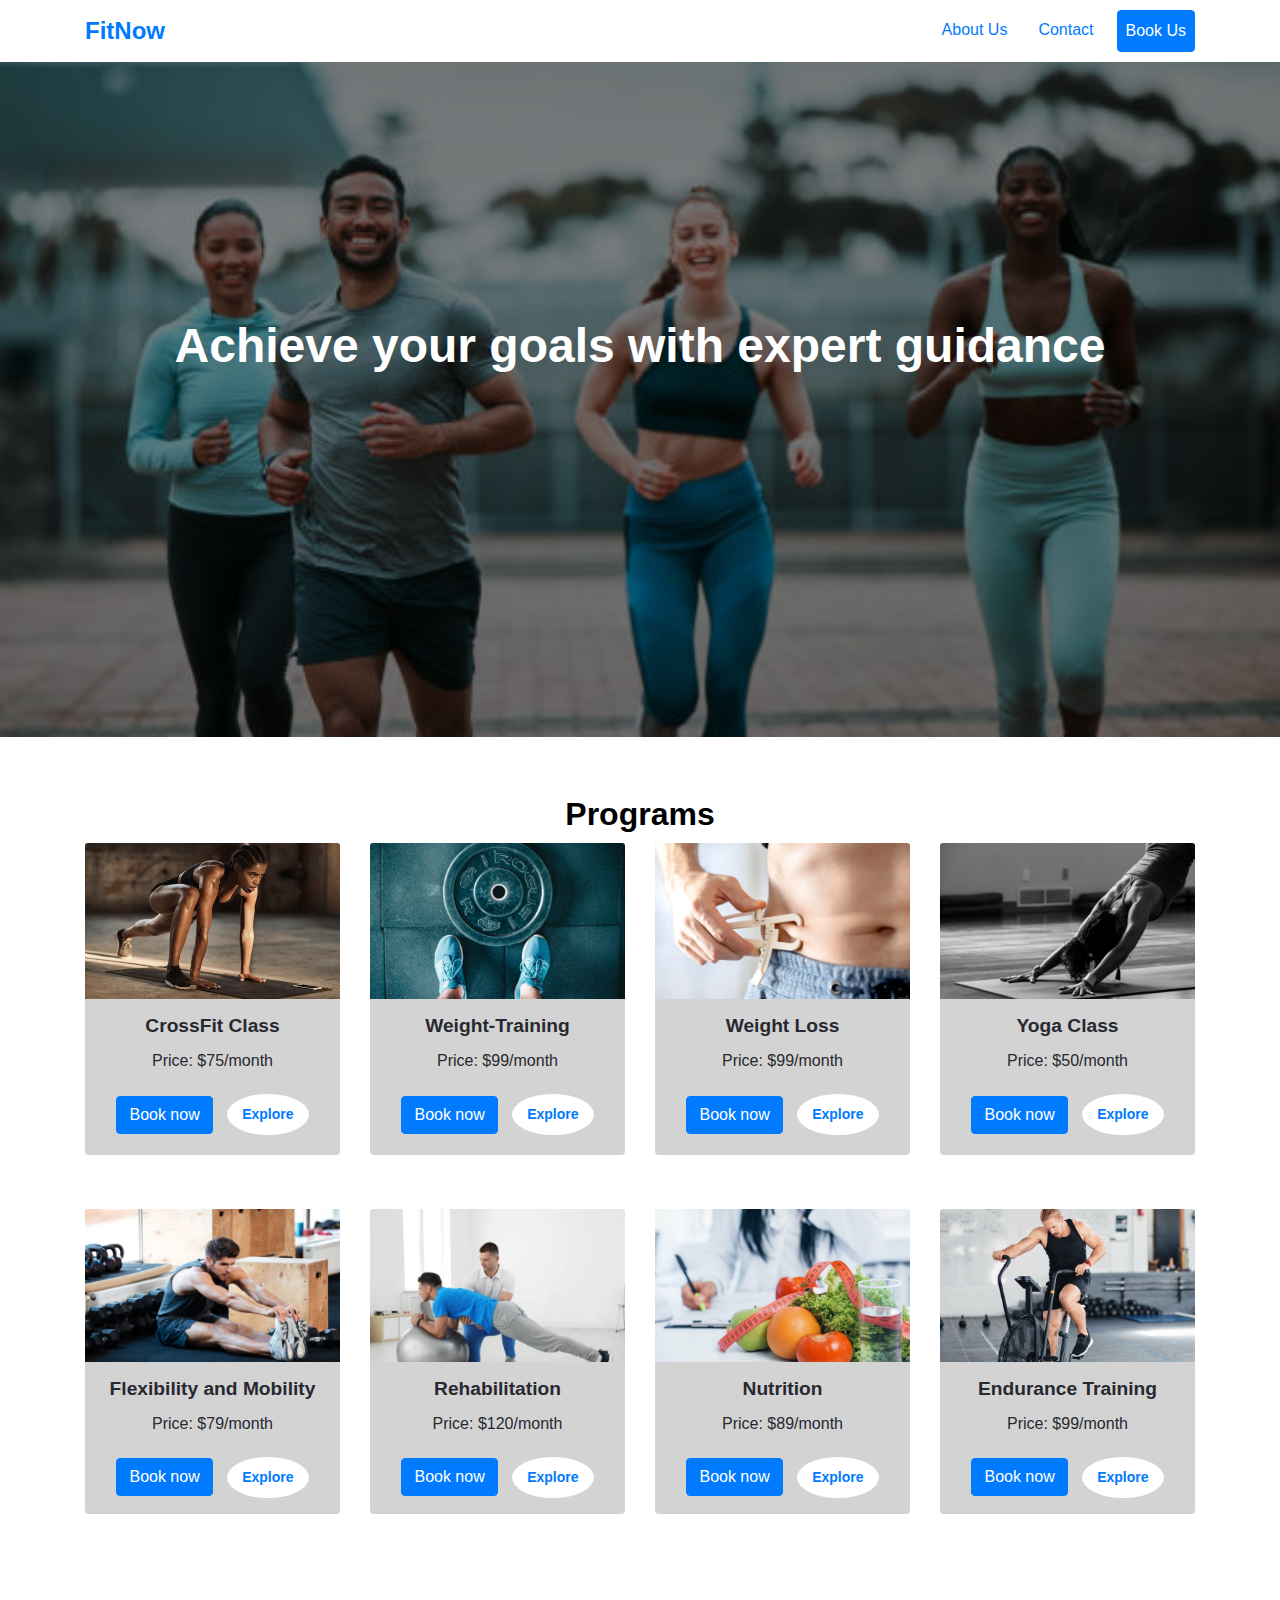
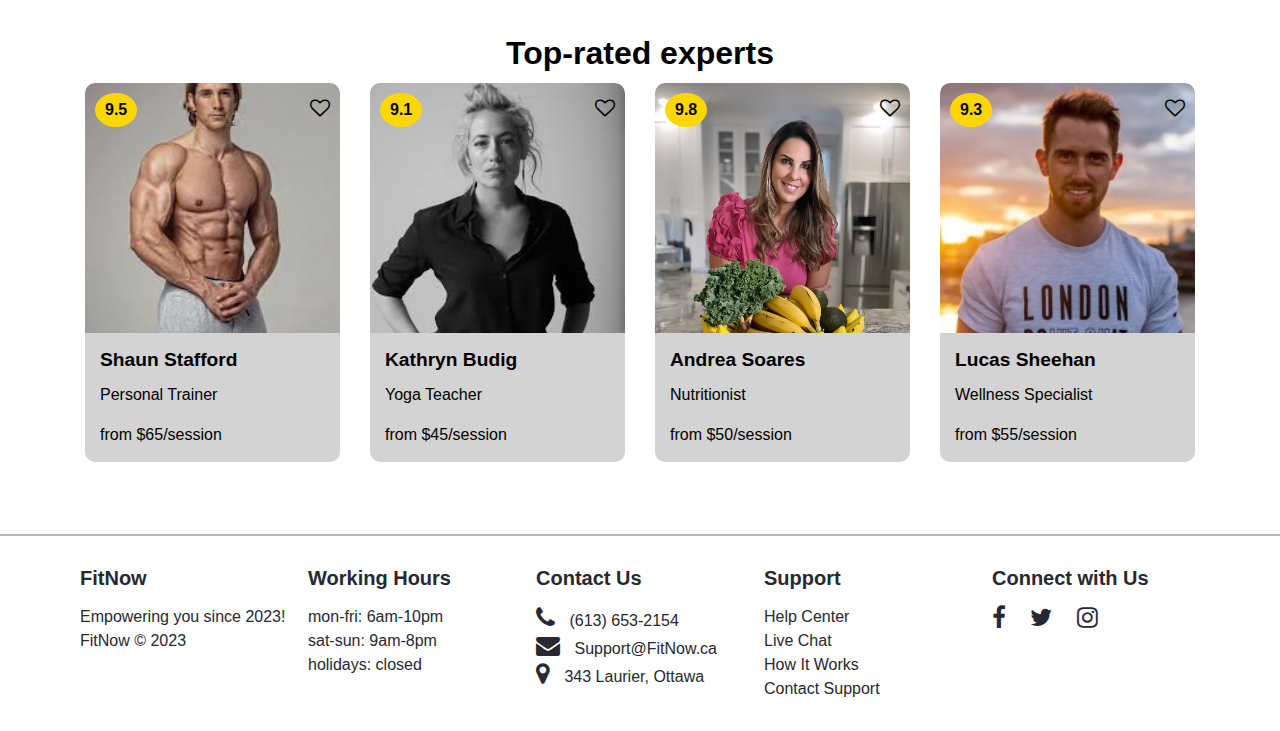
<file: index.html>
<!DOCTYPE html>
<html lang="en">
<head>
    <meta charset="UTF-8">
    <meta name="viewport" content="width=device-width, initial-scale=1.0">
    <link rel="stylesheet" href="https://cdnjs.cloudflare.com/ajax/libs/font-awesome/4.7.0/css/font-awesome.min.css">
    <title>FitNow</title>
    <link rel="stylesheet" href="https://stackpath.bootstrapcdn.com/bootstrap/4.5.2/css/bootstrap.min.css">
    <link rel="stylesheet" href="style.css">
</head>
<body>
    <!-- Navbar -->
<nav class="navbar navbar-expand-lg" style="background-color: #ffffff;">
    <div class="container">
        <a class="navbar-brand" href="index.html">FitNow</a>
        <button class="navbar-toggler" type="button" data-toggle="collapse" data-target="#navbarNav" aria-controls="navbarNav" aria-expanded="false" aria-label="Toggle navigation">
            <span class="navbar-toggler-icon"></span>
        </button>
        <div class="collapse navbar-collapse" id="navbarNav">
            <ul class="navbar-nav ml-auto">
                <li class="nav-item">
                    <a class="nav-link" href="about.html">About Us</a>
                </li>
                <li class="nav-item">
                    <a class="nav-link" href="#footer">Contact</a>
                </li>
                <li class="nav-item">
                    <a class="nav-link btn btn-outline-dark" href="booking.html">Book Us</a>
                </li>
            </ul>
        </div>
    </div>
</nav>


    <!-- Hero Section -->
    <header class="hero-section text-center">
        
        <div class="container">
            <h1>Achieve your goals with expert guidance</h1>
        </div>
    </header>

    <!-- Programs Section -->
    <section class="programs py-5" style="background-color: #ffffff;">
        <div class="container">
            <h2 class="programs-title">Programs</h2>
            <div class="row">
                <div class="col-md-3 mb-4">
                    <div class="card h-100">
                        <img src="img/cross.png" class="card-img-top" alt="Cross-Training">
                        <div class="card-body text-center">
                            <h5 class="card-title">CrossFit Class</h5>
                            <p class="card-text">Price: $75/month</p>
                            <a href="booking.html" class="btn btn-primary">Book now</a>
                            <a href="info.html" class="btn btn-more">Explore</a>
                        </div>
                    </div>
                </div>
                
                <div class="col-md-3 mb-4">
                    <div class="card h-100">
                        <img src="img/weight.png" class="card-img-top" alt="Weight-Training">
                        <div class="card-body text-center">
                            <h5 class="card-title">Weight-Training</h5>
                            <p class="card-text">Price: $99/month</p>
                            <a href="booking.html" class="btn btn-primary">Book now</a>
                            <a href="info.html" class="btn btn-more">Explore</a>
                        </div>
                    </div>
                </div>
                <div class="col-md-3 mb-4">
                    <div class="card h-100">
                        <img src="img/weight-loss.png" class="card-img-top" alt="Weight Loss">
                        <div class="card-body text-center">
                            <h5 class="card-title">Weight Loss</h5>
                            <p class="card-text">Price: $99/month</p>
                            <a href="booking.html" class="btn btn-primary">Book now</a>
                            <a href="info.html" class="btn btn-more">Explore</a>
                        </div>
                    </div>
                </div>
                <div class="col-md-3 mb-4">
                    <div class="card h-100">
                        <img src="img/yoga.png" class="card-img-top" alt="Yoga Retreat">
                        <div class="card-body text-center">
                            <h5 class="card-title">Yoga Class</h5>
                            <p class="card-text">Price: $50/month</p>
                            <a href="booking.html" class="btn btn-primary">Book now</a>
                            <a href="info.html" class="btn btn-more">Explore</a>
                        </div>
                    </div>
                </div>
                <div class="col-md-3 mb-4">
                    <div class="card h-100">
                        <img src="img/flexibility.png" class="card-img-top" alt="Flexibility and Mobility">
                        <div class="card-body text-center">
                            <h5 class="card-title">Flexibility and Mobility</h5>
                            <p class="card-text">Price: $79/month</p>
                            <a href="booking.html" class="btn btn-primary">Book now</a>
                            <a href="info.html" class="btn btn-more">Explore</a>
                        </div>
                    </div>
                </div>
                <div class="col-md-3 mb-4">
                    <div class="card h-100">
                        <img src="img/rehabilitation.png" class="card-img-top" alt="Rehabilitation">
                        <div class="card-body text-center">
                            <h5 class="card-title">Rehabilitation</h5>
                            <p class="card-text">Price: $120/month</p>
                            <a href="booking.html" class="btn btn-primary">Book now</a>
                            <a href="info.html" class="btn btn-more">Explore</a>
                        </div>
                    </div>
                </div>
                <div class="col-md-3 mb-4">
                    <div class="card h-100">
                        <img src="img/nutrition.png" class="card-img-top" alt="Nutrition and Performance">
                        <div class="card-body text-center">
                            <h5 class="card-title">Nutrition</h5>
                            <p class="card-text">Price: $89/month</p>
                            <a href="booking.html" class="btn btn-primary">Book now</a>
                            <a href="info.html" class="btn btn-more">Explore</a>
                        </div>
                    </div>
                </div>
                <div class="col-md-3 mb-4">
                    <div class="card h-100">
                        <img src="img/endurance.png" class="card-img-top" alt="Endurance Training">
                        <div class="card-body text-center">
                            <h5 class="card-title">Endurance Training</h5>
                            <p class="card-text">Price: $99/month</p>
                            <a href="booking.html" class="btn btn-primary">Book now</a>
                            <a href="info.html" class="btn btn-more">Explore</a>
                        </div>
                    </div>
                </div>
            </div>
        </div>
    </section>

    <!-- Experts Section -->
    <section class="experts py-5" style="background-color: #ffffff;">
        <div class="container">
            <h2 class="experts-title">Top-rated experts</h2>
            <div class="row">
                <div class="col-md-3 mb-4">
                    <div class="card h-100 expert-card">
                        <div class="rating-badge">9.5</div>
                        <div class="heart-icon"><i class="fa fa-heart-o"></i></div>
                        <img src="img/Shaun.jpeg" class="card-img-top" alt="Shaun Stafford">
                        <div class="card-body">
                            <h5 class="card-title">Shaun Stafford</h5>
                            <p class="card-text">Personal Trainer</p>
                            <p class="card-text">from $65/session</p>
                        </div>
                    </div>
                </div>
                <div class="col-md-3 mb-4">
                    <div class="card h-100 expert-card">
                        <div class="rating-badge">9.1</div>
                        <div class="heart-icon"><i class="fa fa-heart-o"></i></div>
                        <img src="img/Kathryn.jpeg" class="card-img-top" alt="Kayla Itsines">
                        <div class="card-body">
                            <h5 class="card-title">Kathryn Budig</h5>
                            <p class="card-text">Yoga Teacher</p>
                            <p class="card-text">from $45/session</p>
                        </div>
                    </div>
                </div>
                
                <div class="col-md-3 mb-4">
                    <div class="card h-100 expert-card">
                        <div class="rating-badge">9.8</div>
                        <div class="heart-icon"><i class="fa fa-heart-o"></i></div>
                        <img src="img/Andrea.webp" class="card-img-top" alt="Kayla Itsines">
                        <div class="card-body">
                            <h5 class="card-title">Andrea Soares</h5>
                            <p class="card-text">Nutritionist</p>
                            <p class="card-text">from $50/session</p>
                        </div>
                    </div>
                </div>

                <div class="col-md-3 mb-4">
                    <div class="card h-100 expert-card">
                        <div class="rating-badge">9.3</div>
                        <div class="heart-icon"><i class="fa fa-heart-o"></i></div>
                        <img src="img/Lucas.jpeg" class="card-img-top" alt="Kayla Itsines">
                        <div class="card-body">
                            <h5 class="card-title">Lucas Sheehan</h5>
                            <p class="card-text">Wellness Specialist</p>
                            <p class="card-text">from $55/session</p>
                        </div>
                    </div>
                </div>
            </div>
        </div>
    </section>

    <!-- Separator -->
 <div class="separator"  style="background-color: #ffffff;" > 
 </div>    

<!-- Footer -->
<footer class="footer" id="footer">
    <div class="container">
        <div class="row">
            <div class="col-md-3">
                <h5>FitNow</h5>
                <p>Empowering you since 2023!</p>
                <p>FitNow © 2023</p>
            </div>
            <div class="col-md-3">
                <h5>Working Hours</h5>
                <p>mon-fri: 6am-10pm</p>
                <p>sat-sun: 9am-8pm</p>
                <p>holidays: closed</p>
            </div>
            <div class="col-md-3">
                <h5>Contact Us</h5>
                <p><i class="fa fa-phone"></i> (613) 653-2154</p>
                <p><i class="fa fa-envelope"></i> <a href="mailto:Support@FitNow.ca">Support@FitNow.ca</a></p>
                <p><i class="fa fa-map-marker"></i> 343 Laurier, Ottawa</p>
            </div>
            <div class="col-md-3">
                <h5>Support</h5>
                <p><a href="#">Help Center</a></p>
                <p><a href="#">Live Chat</a></p>
                <p><a href="#">How It Works</a></p>
                <p><a href="#">Contact Support</a></p>
            </div>

            <div class="col-md-3">
                <h5>Connect with Us</h5>
                <a href="https://fr-ca.facebook.com/login.php/" target="_blank"><i class="fa fa-facebook fa-2x"></i></a>
                <a href="https://x.com/i/flow/login?input_flow_data=%7B%22requested_variant%22%3A%22eyJteCI6IjIifQ%3D%3D%22%7D" target="_blank"><i class="fa fa-twitter fa-2x"></i></a>
                <a href="https://www.instagram.com/accounts/login/?hl=fr" target="_blank"><i class="fa fa-instagram fa-2x"></i></a>
            </div>
        </div>
    </div>
</footer>


    <script src="https://code.jquery.com/jquery-3.5.1.slim.min.js"></script>
    <script src="https://cdn.jsdelivr.net/npm/@popperjs/core@2.9.2/dist/umd/popper.min.js"></script>
    <script src="https://stackpath.bootstrapcdn.com/bootstrap/4.5.2/js/bootstrap.min.js"></script>
    <script src="script.js"></script>
</body>
</html>
</file>
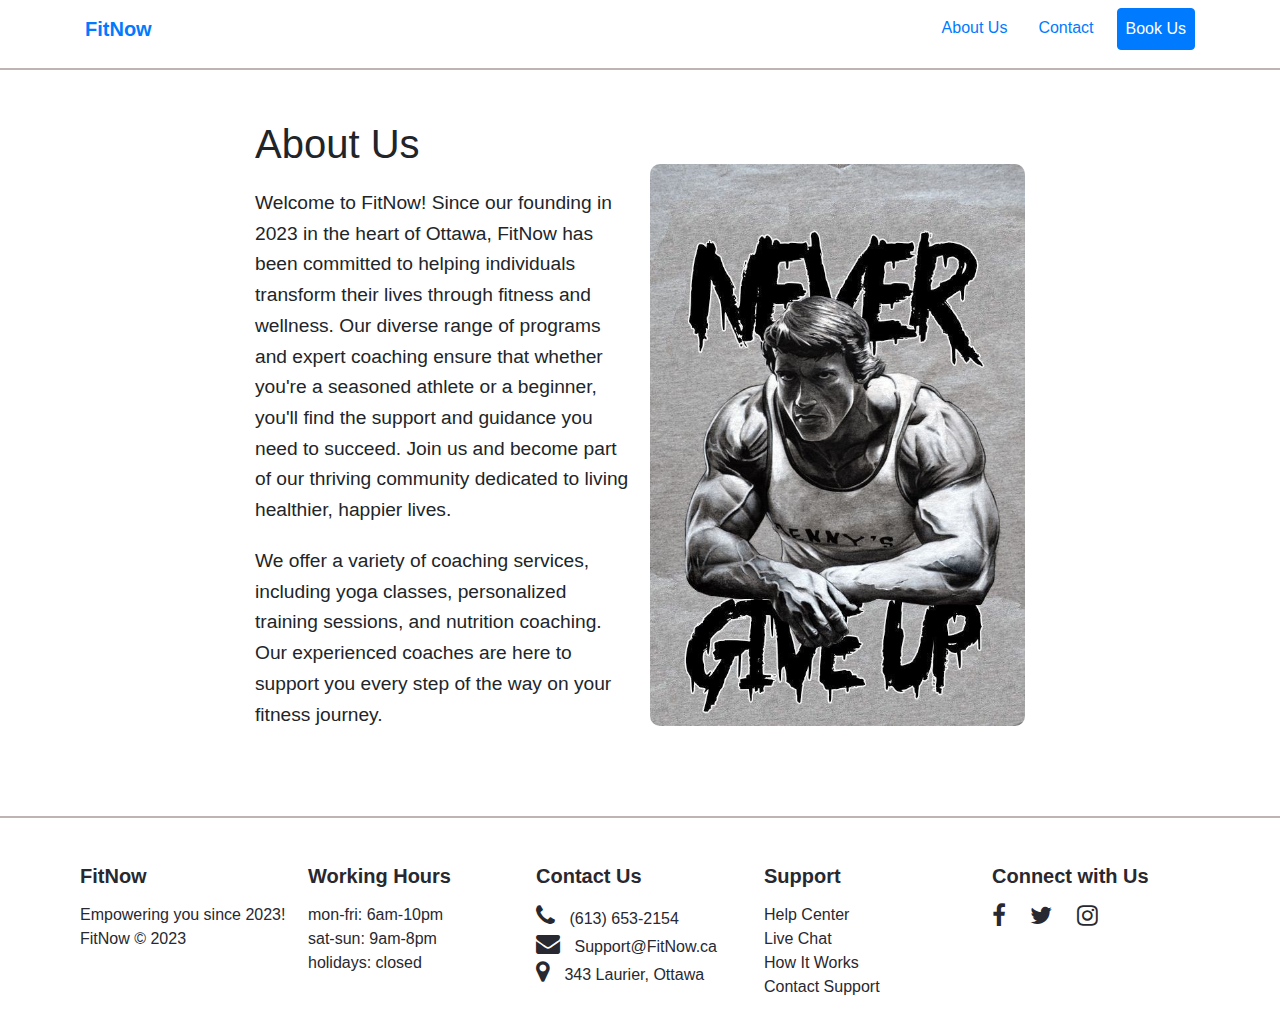
<file: about.html>
<!DOCTYPE html>
<html lang="en">
<head>
    <meta charset="UTF-8">
    <meta name="viewport" content="width=device-width, initial-scale=1.0">
    <link rel="stylesheet" href="https://cdnjs.cloudflare.com/ajax/libs/font-awesome/4.7.0/css/font-awesome.min.css">
    <link rel="stylesheet" href="style.css">
    <link rel="stylesheet" href="https://stackpath.bootstrapcdn.com/bootstrap/4.5.2/css/bootstrap.min.css">
    <title>About Us - FitNow</title>
</head>
<body>
     <!-- Navbar -->
<nav class="navbar navbar-expand-lg" style="background-color: #ffffff;">
    <div class="container">
        <a class="navbar-brand" href="index.html">FitNow</a>
        <button class="navbar-toggler" type="button" data-toggle="collapse" data-target="#navbarNav" aria-controls="navbarNav" aria-expanded="false" aria-label="Toggle navigation">
            <span class="navbar-toggler-icon"></span>
        </button>
        <div class="collapse navbar-collapse" id="navbarNav">
            <ul class="navbar-nav ml-auto">
                <li class="nav-item">
                    <a class="nav-link" href="about.html">About Us</a>
                </li>
                <li class="nav-item">
                    <a class="nav-link" href="#footer">Contact</a>
                </li>
                <li class="nav-item">
                    <a class="nav-link btn btn-outline-dark" href="booking.html">Book Us</a>
                </li>
            </ul>
        </div>
    </div>
</nav>

    <!-- Separator -->
 <div class="separator"  style="background-color: #ffffff;" > 
</div>    

    <!-- Main Content Section -->
    <section class="about-us">
        <div class="container">
            <div class="about-content">
                <div class="about-text">
                    <h1>About Us</h1>
                    <p>Welcome to FitNow! Since our founding in 2023 in the heart of Ottawa, FitNow has been committed to helping individuals transform their lives through fitness and wellness. Our diverse range of programs and expert coaching ensure that whether you're a seasoned athlete or a beginner, you'll find the support and guidance you need to succeed. Join us and become part of our thriving community dedicated to living healthier, happier lives.</p>
                    <p>We offer a variety of coaching services, including yoga classes, personalized training sessions, and nutrition coaching. Our experienced coaches are here to support you every step of the way on your fitness journey.</p>
                </div>
                <div class="about-image">
                    <img src="img/Arnold.jpeg" alt="Fitness Image">
                </div>
            </div>
        </div>
    </section>

    <!-- Separator -->
    <hr class="separator">

    <!-- Footer -->
<footer class="footer" id="footer">
    <div class="container">
        <div class="row">
            <div class="col-md-3">
                <h5>FitNow</h5>
                <p>Empowering you since 2023!</p>
                <p>FitNow © 2023</p>
            </div>
            <div class="col-md-3">
                <h5>Working Hours</h5>
                <p>mon-fri: 6am-10pm</p>
                <p>sat-sun: 9am-8pm</p>
                <p>holidays: closed</p>
            </div>
            <div class="col-md-3">
                <h5>Contact Us</h5>
                <p><i class="fa fa-phone"></i> (613) 653-2154</p>
                <p><i class="fa fa-envelope"></i> <a href="mailto:Support@FitNow.ca">Support@FitNow.ca</a></p>
                <p><i class="fa fa-map-marker"></i> 343 Laurier, Ottawa</p>
            </div>
            <div class="col-md-3">
                <h5>Support</h5>
                <p><a href="#">Help Center</a></p>
                <p><a href="#">Live Chat</a></p>
                <p><a href="#">How It Works</a></p>
                <p><a href="#">Contact Support</a></p>
            </div>

            <div class="col-md-3">
                <h5>Connect with Us</h5>
                <a href="https://fr-ca.facebook.com/login.php/" target="_blank"><i class="fa fa-facebook fa-2x"></i></a>
                <a href="https://x.com/i/flow/login?input_flow_data=%7B%22requested_variant%22%3A%22eyJteCI6IjIifQ%3D%3D%22%7D" target="_blank"><i class="fa fa-twitter fa-2x"></i></a>
                <a href="https://www.instagram.com/accounts/login/?hl=fr" target="_blank"><i class="fa fa-instagram fa-2x"></i></a>
            </div>
        </div>
    </div>
</footer>


    <script src="https://code.jquery.com/jquery-3.5.1.slim.min.js"></script>
    <script src="https://cdn.jsdelivr.net/npm/@popperjs/core@2.9.2/dist/umd/popper.min.js"></script>
    <script src="https://stackpath.bootstrapcdn.com/bootstrap/4.5.2/js/bootstrap.min.js"></script>
    <script src="script.js"></script>
</body>
</html>
</file>
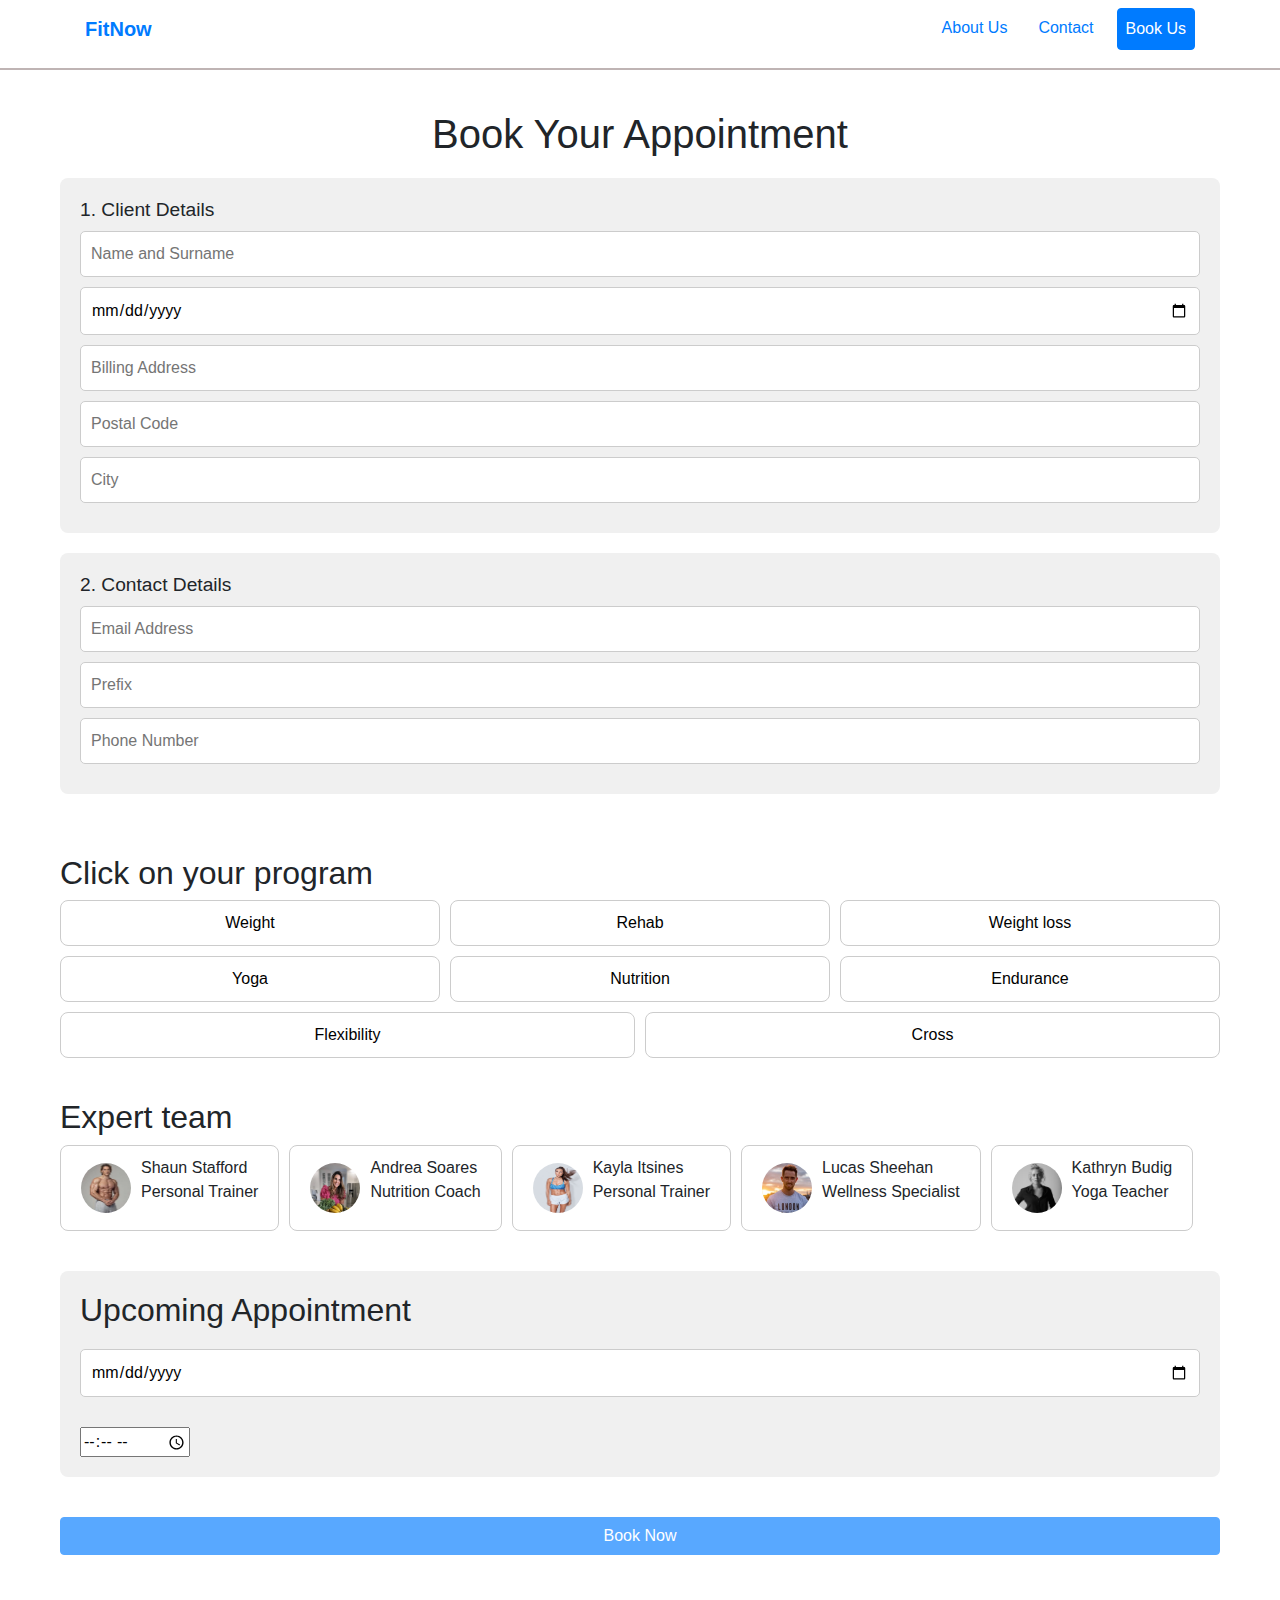
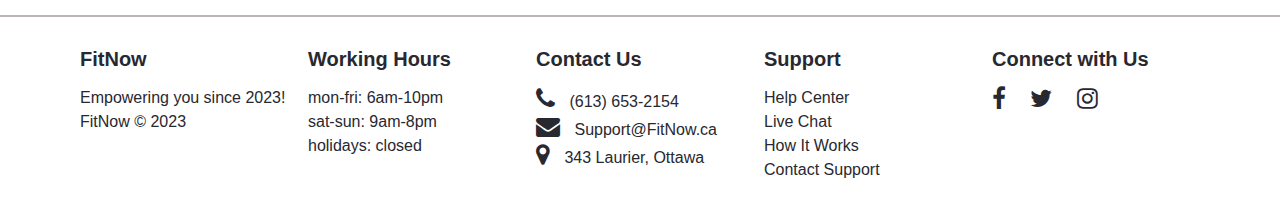
<file: booking.html>
<!DOCTYPE html>
<html lang="en">
<head>
    <meta charset="UTF-8">
    <meta name="viewport" content="width=device-width, initial-scale=1.0">
    <link rel="stylesheet" href="https://cdnjs.cloudflare.com/ajax/libs/font-awesome/4.7.0/css/font-awesome.min.css">
    <link rel="stylesheet" href="booking-style.css">
    <link rel="stylesheet" href="https://stackpath.bootstrapcdn.com/bootstrap/4.5.2/css/bootstrap.min.css">
    <title>Booking</title>
    <script src="script.js" defer></script>
</head>
<body>
    <!-- Navbar -->
    <nav class="navbar navbar-expand-lg" style="background-color: #ffffff;">
        <div class="container">
            <a class="navbar-brand" href="index.html">FitNow</a>
            <button class="navbar-toggler" type="button" data-toggle="collapse" data-target="#navbarNav" aria-controls="navbarNav" aria-expanded="false" aria-label="Toggle navigation">
                <span class="navbar-toggler-icon"></span>
            </button>
            <div class="collapse navbar-collapse" id="navbarNav">
                <ul class="navbar-nav ml-auto">
                    <li class="nav-item">
                        <a class="nav-link" href="about.html">About Us</a>
                    </li>
                    <li class="nav-item">
                        <a class="nav-link" href="#footer">Contact</a>
                    </li>
                    <li class="nav-item">
                        <a class="nav-link btn btn-outline-dark" href="booking.html">Book Us</a>
                    </li>
                </ul>
            </div>
        </div>
    </nav>

    <!-- Separator -->
    <div class="separator" style="background-color: #ffffff;"></div>

    <div class="booking-container">
        <h1>Book Your Appointment</h1>
        <form id="bookingForm">
            <div class="details-section">
                <div class="client-details form-section">
                    <h2>1. Client Details</h2>
                    <input type="text" id="name" placeholder="Name and Surname" required>
                    <input type="date" id="dob" placeholder="Date of Birth" required>
                    <input type="text" id="address" placeholder="Billing Address" required>
                    <input type="text" id="postal-code" placeholder="Postal Code" required>
                    <input type="text" id="city" placeholder="City" required>
                </div>
                <div class="contact-details form-section">
                    <h2>2. Contact Details</h2>
                    <input type="email" id="email" placeholder="Email Address" required>
                    <input type="text" id="prefix" placeholder="Prefix" required>
                    <input type="tel" id="phone" placeholder="Phone Number" required>
                </div>
            </div>

            <div class="program-section">
                <h2>Click on your program</h2>
                <div class="program-options">
                    <button type="button" class="program-btn">Weight</button>
                    <button type="button" class="program-btn">Rehab</button>
                    <button type="button" class="program-btn">Weight loss</button>
                    <button type="button" class="program-btn">Yoga</button>
                    <button type="button" class="program-btn">Nutrition</button>
                    <button type="button" class="program-btn">Endurance</button>
                    <button type="button" class="program-btn">Flexibility</button>
                    <button type="button" class="program-btn">Cross</button>
                </div>
            </div>

            <div class="expert-section">
                <h2>Expert team</h2>
                <div class="expert-options">
                    <div class="expert-card">
                        <img src="img/Shaun.jpeg" alt="Shaun Stafford">
                        <p>Shaun Stafford<br>Personal Trainer</p>
                    </div>
                    <div class="expert-card">
                        <img src="img/Andrea.webp" alt="Andrea Soares">
                        <p>Andrea Soares<br>Nutrition Coach</p>
                    </div>
                    <div class="expert-card">
                        <img src="img/kayla.jpeg" alt="Kayla Itsines">
                        <p>Kayla Itsines<br>Personal Trainer</p>
                    </div>
                    <div class="expert-card">
                        <img src="img/Lucas.jpeg" alt="Lucas Sheehan">
                        <p>Lucas Sheehan<br>Wellness Specialist</p>
                    </div>
                    <div class="expert-card">
                        <img src="img/Kathryn.jpeg" alt="Kathryn Budig">
                        <p>Kathryn Budig<br>Yoga Teacher</p>
                    </div>
                </div>
            </div>

            <div class="appointments-section">
                <h2>Upcoming Appointment</h2>
                <div id="calendar"></div>
                <input type="time" id="time-input" required>
                <div id="program-appointment"></div>
                <div id="expert-appointment"></div>
            </div>

            <div class="book-now-section">
                <button type="submit" id="book-now" class="btn btn-primary" disabled>Book Now</button>
            </div>
        </form>
    </div>

    <!-- Separator -->
    <div class="separator" style="background-color: #ffffff;"></div>

    <!-- Footer -->
    <footer class="footer" id="footer">
        <div class="container">
            <div class="row">
                <div class="col-md-3">
                    <h5>FitNow</h5>
                    <p>Empowering you since 2023!</p>
                    <p>FitNow © 2023</p>
                </div>
                <div class="col-md-3">
                    <h5>Working Hours</h5>
                    <p>mon-fri: 6am-10pm</p>
                    <p>sat-sun: 9am-8pm</p>
                    <p>holidays: closed</p>
                </div>
                <div class="col-md-3">
                    <h5>Contact Us</h5>
                    <p><i class="fa fa-phone"></i> (613) 653-2154</p>
                    <p><i class="fa fa-envelope"></i> <a href="mailto:Support@FitNow.ca">Support@FitNow.ca</a></p>
                    <p><i class="fa fa-map-marker"></i> 343 Laurier, Ottawa</p>
                </div>
                <div class="col-md-3">
                    <h5>Support</h5>
                    <p><a href="#">Help Center</a></p>
                    <p><a href="#">Live Chat</a></p>
                    <p><a href="#">How It Works</a></p>
                    <p><a href="#">Contact Support</a></p>
                </div>

                <div class="col-md-3">
                    <h5>Connect with Us</h5>
                    <a href="https://fr-ca.facebook.com/login.php/" target="_blank"><i class="fa fa-facebook fa-2x"></i></a>
                    <a href="https://x.com/i/flow/login?input_flow_data=%7B%22requested_variant%22%3A%22eyJteCI6IjIifQ%3D%3D%22%7D" target="_blank"><i class="fa fa-twitter fa-2x"></i></a>
                    <a href="https://www.instagram.com/accounts/login/?hl=fr" target="_blank"><i class="fa fa-instagram fa-2x"></i></a>
                </div>
            </div>
        </div>
    </footer>
</body>
</html>
</file>
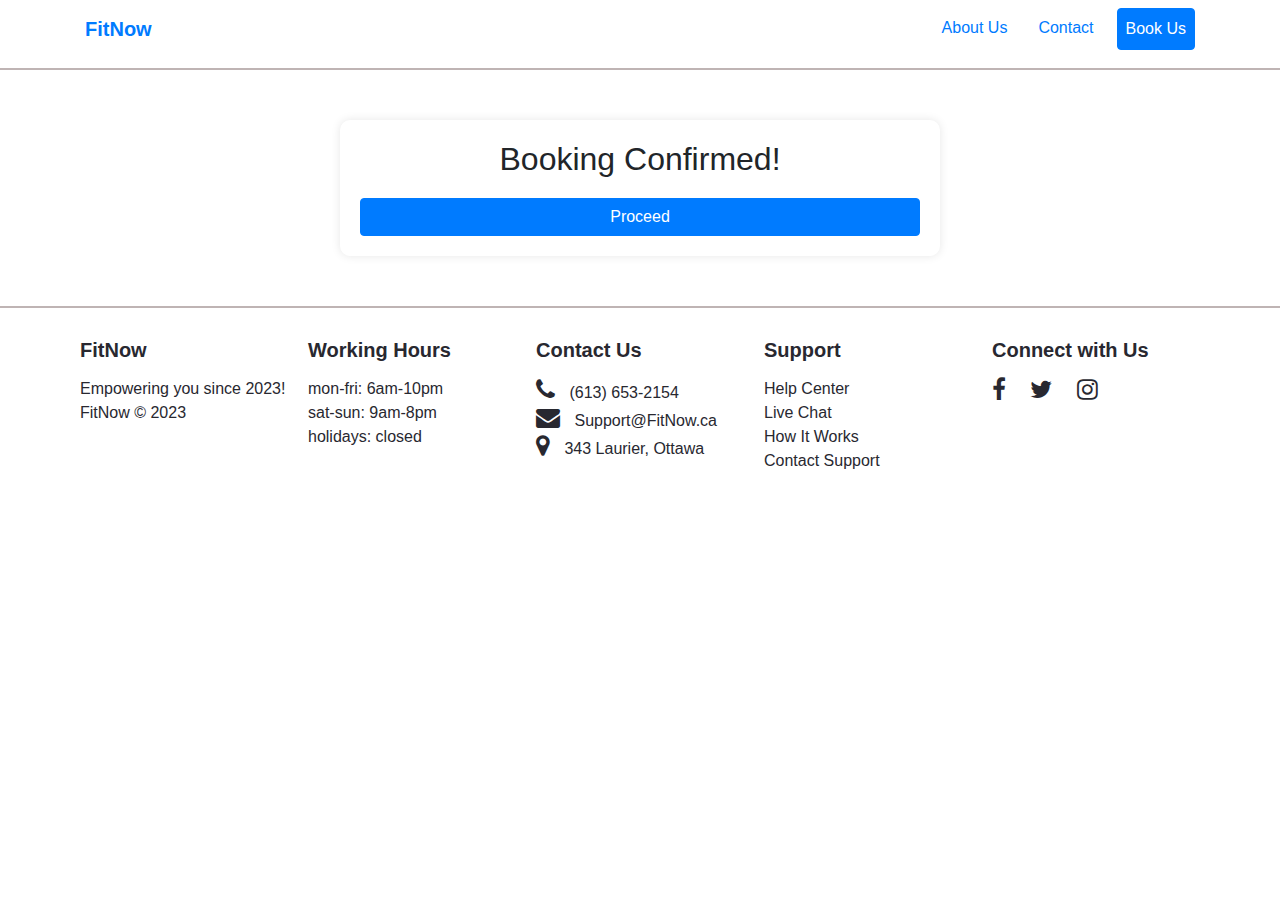
<file: confirmation.html>
<!DOCTYPE html>
<html lang="en">
<head>
    <meta charset="UTF-8">
    <meta name="viewport" content="width=device-width, initial-scale=1.0">
    <link rel="stylesheet" href="https://cdnjs.cloudflare.com/ajax/libs/font-awesome/4.7.0/css/font-awesome.min.css">
    <link rel="stylesheet" href="booking-style.css">
    <link rel="stylesheet" href="https://stackpath.bootstrapcdn.com/bootstrap/4.5.2/css/bootstrap.min.css">
    <title>Booking Confirmation</title>
    <script src="script.js" defer></script>
</head>
<body>
    <!-- Navbar -->
    <nav class="navbar navbar-expand-lg" style="background-color: #ffffff;">
        <div class="container">
            <a class="navbar-brand" href="index.html">FitNow</a>
            <button class="navbar-toggler" type="button" data-toggle="collapse" data-target="#navbarNav" aria-controls="navbarNav" aria-expanded="false" aria-label="Toggle navigation">
                <span class="navbar-toggler-icon"></span>
            </button>
            <div class="collapse navbar-collapse" id="navbarNav">
                <ul class="navbar-nav ml-auto">
                    <li class="nav-item">
                        <a class="nav-link" href="about.html">About Us</a>
                    </li>
                    <li class="nav-item">
                        <a class="nav-link" href="#footer">Contact</a>
                    </li>
                    <li class="nav-item">
                        <a class="nav-link btn btn-outline-dark" href="booking.html">Book Us</a>
                    </li>
                </ul>
            </div>
        </div>
    </nav>

    <!-- Separator -->
    <div class="separator" style="background-color: #ffffff;"></div>

    <div class="booking-confirmation-container">
        <h1>Booking Confirmed!</h1>
        <p id="confirmation-details"></p>
        <button onclick="location.href='index.html'" class="btn btn-primary">Proceed</button>
    </div>

    <!-- Separator -->
    <div class="separator" style="background-color: #ffffff;"></div>
    <!-- Footer -->
    <footer class="footer" id="footer">
        <div class="container">
            <div class="row">
                <div class="col-md-3">
                    <h5>FitNow</h5>
                    <p>Empowering you since 2023!</p>
                    <p>FitNow © 2023</p>
                </div>
                <div class="col-md-3">
                    <h5>Working Hours</h5>
                    <p>mon-fri: 6am-10pm</p>
                    <p>sat-sun: 9am-8pm</p>
                    <p>holidays: closed</p>
                </div>
                <div class="col-md-3">
                    <h5>Contact Us</h5>
                    <p><i class="fa fa-phone"></i> (613) 653-2154</p>
                    <p><i class="fa fa-envelope"></i> <a href="mailto:Support@FitNow.ca">Support@FitNow.ca</a></p>
                    <p><i class="fa fa-map-marker"></i> 343 Laurier, Ottawa</p>
                </div>
                <div class="col-md-3">
                    <h5>Support</h5>
                    <p><a href="#">Help Center</a></p>
                    <p><a href="#">Live Chat</a></p>
                    <p><a href="#">How It Works</a></p>
                    <p><a href="#">Contact Support</a></p>
                </div>

                <div class="col-md-3">
                    <h5>Connect with Us</h5>
                    <a href="https://fr-ca.facebook.com/login.php/" target="_blank"><i class="fa fa-facebook fa-2x"></i></a>
                    <a href="https://x.com/i/flow/login?input_flow_data=%7B%22requested_variant%22%3A%22eyJteCI6IjIifQ%3D%3D%22%7D" target="_blank"><i class="fa fa-twitter fa-2x"></i></a>
                    <a href="https://www.instagram.com/accounts/login/?hl=fr" target="_blank"><i class="fa fa-instagram fa-2x"></i></a>
                </div>
            </div>
        </div>
    </footer>
</body>
</html>
</file>
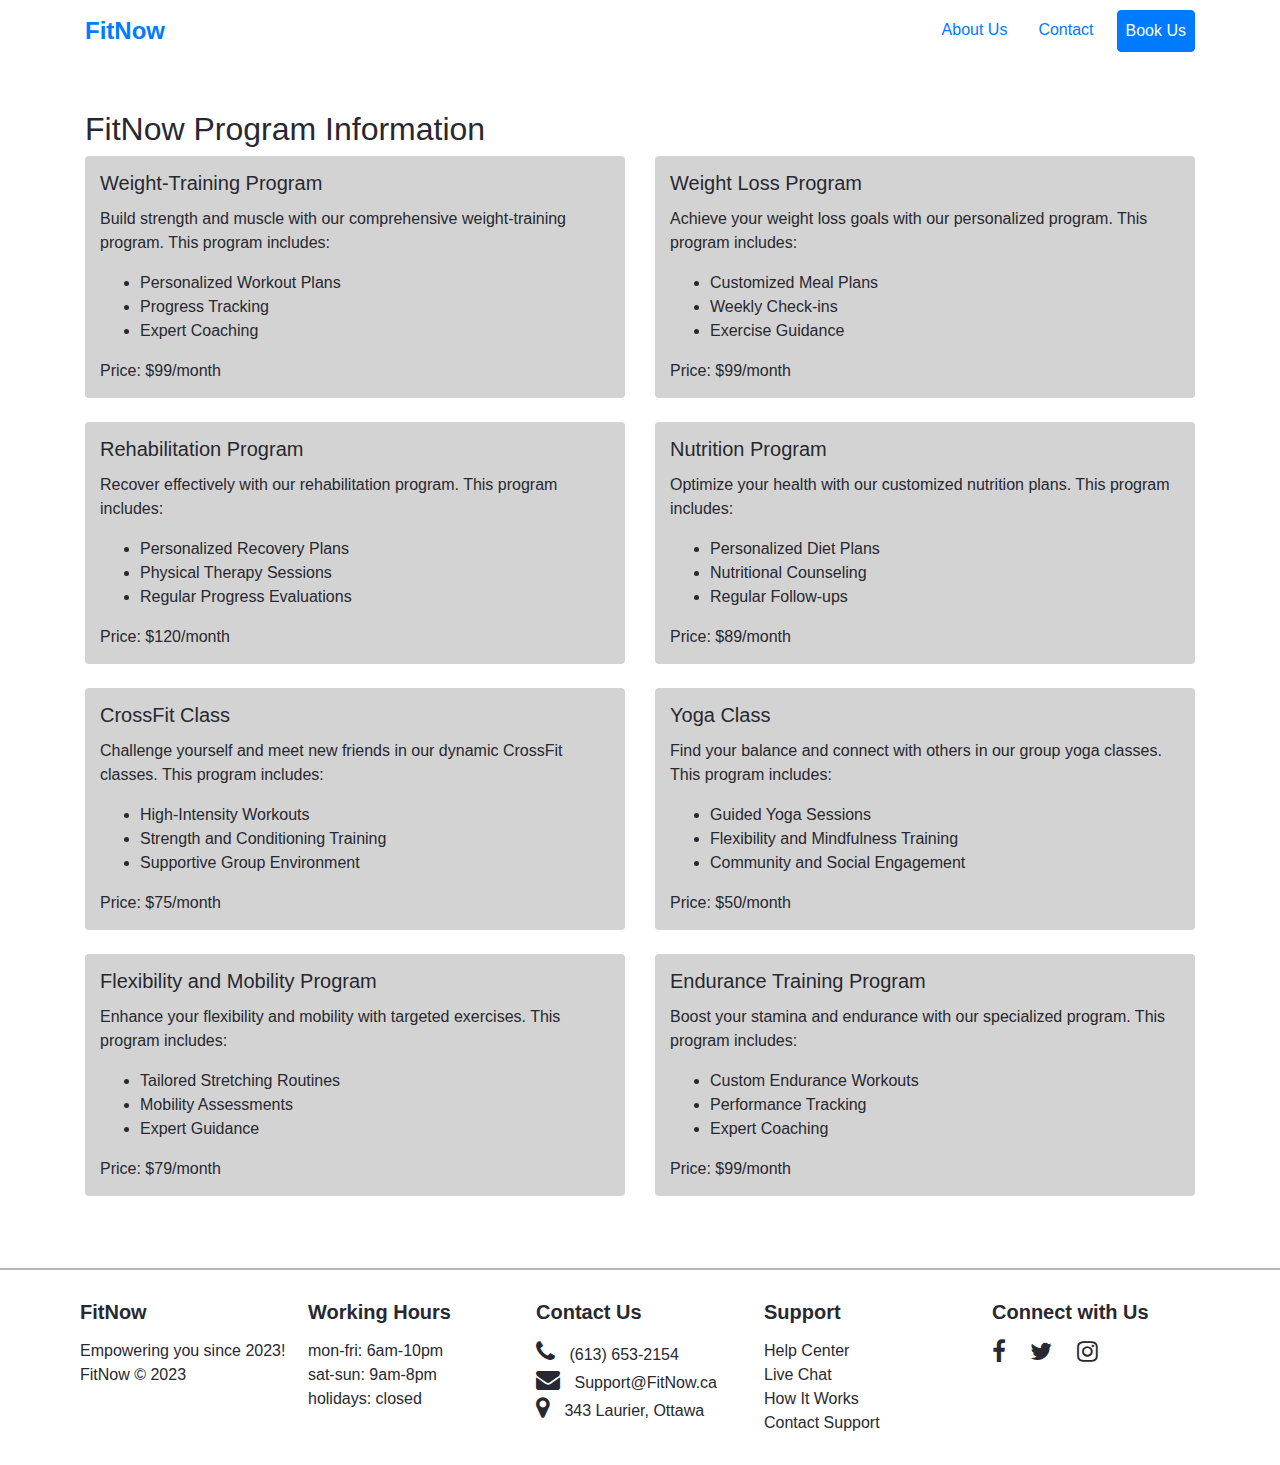
<file: info.html>
<!DOCTYPE html>
<html lang="en">
<head>
    <meta charset="UTF-8">
    <meta name="viewport" content="width=device-width, initial-scale=1.0">
    <link rel="stylesheet" href="https://cdnjs.cloudflare.com/ajax/libs/font-awesome/4.7.0/css/font-awesome.min.css">
    <title>Program Information</title>
    <link rel="stylesheet" href="https://stackpath.bootstrapcdn.com/bootstrap/4.5.2/css/bootstrap.min.css">
    <link rel="stylesheet" href="style.css">
</head>
<body>
    <!-- Navbar -->
    <nav class="navbar navbar-expand-lg" style="background-color: #ffffff;">
        <div class="container">
            <a class="navbar-brand" href="index.html">FitNow</a>
            <button class="navbar-toggler" type="button" data-toggle="collapse" data-target="#navbarNav" aria-controls="navbarNav" aria-expanded="false" aria-label="Toggle navigation">
                <span class="navbar-toggler-icon"></span>
            </button>
            <div class="collapse navbar-collapse" id="navbarNav">
                <ul class="navbar-nav ml-auto">
                    <li class="nav-item">
                        <a class="nav-link" href="about.html">About Us</a>
                    </li>
                    <li class="nav-item">
                        <a class="nav-link" href="#footer">Contact</a>
                    </li>
                    <li class="nav-item">
                        <a class="nav-link btn btn-outline-dark" href="booking.html">Book Us</a>
                    </li>
                </ul>
            </div>
        </div>
    </nav>

   

    <!-- Programs Information Section -->
    <section class="programs-info py-5" style="background-color: #ffffff;">
        <div class="container">
            <h2 class="programs-info-title">FitNow Program Information</h2>
            <div class="row">
                <div class="col-md-6 mb-4">
                    <div class="card h-100">
                        <div class="card-body">
                            <h5 class="card-title">Weight-Training Program</h5>
                            <p>Build strength and muscle with our comprehensive weight-training program. This program includes:</p>
                            <ul>
                                <li>Personalized Workout Plans</li>
                                <li>Progress Tracking</li>
                                <li>Expert Coaching</li>
                            </ul>
                            <p class="card-text">Price: $99/month</p>
                        </div>
                    </div>
                </div>
                <div class="col-md-6 mb-4">
                    <div class="card h-100">
                        <div class="card-body">
                            <h5 class="card-title">Weight Loss Program</h5>
                            <p>Achieve your weight loss goals with our personalized program. This program includes:</p>
                            <ul>
                                <li>Customized Meal Plans</li>
                                <li>Weekly Check-ins</li>
                                <li>Exercise Guidance</li>
                            </ul>
                            <p class="card-text">Price: $99/month</p>
                        </div>
                    </div>
                </div>
                <div class="col-md-6 mb-4">
                    <div class="card h-100">
                        <div class="card-body">
                            <h5 class="card-title">Rehabilitation Program</h5>
                            <p>Recover effectively with our rehabilitation program. This program includes:</p>
                            <ul>
                                <li>Personalized Recovery Plans</li>
                                <li>Physical Therapy Sessions</li>
                                <li>Regular Progress Evaluations</li>
                            </ul>
                            <p class="card-text">Price: $120/month</p>
                        </div>
                    </div>
                </div>
                <div class="col-md-6 mb-4">
                    <div class="card h-100">
                        <div class="card-body">
                            <h5 class="card-title">Nutrition Program</h5>
                            <p>Optimize your health with our customized nutrition plans. This program includes:</p>
                            <ul>
                                <li>Personalized Diet Plans</li>
                                <li>Nutritional Counseling</li>
                                <li>Regular Follow-ups</li>
                            </ul>
                            <p class="card-text">Price: $89/month </p>
                        </div>
                    </div>
                </div>
                <div class="col-md-6 mb-4">
                    <div class="card h-100">
                        <div class="card-body">
                            <h5 class="card-title">CrossFit Class</h5>
                            <p>Challenge yourself and meet new friends in our dynamic CrossFit classes. This program includes:</p>
                            <ul>
                                <li>High-Intensity Workouts</li>
                                <li>Strength and Conditioning Training</li>
                                <li>Supportive Group Environment
                                </li>
                            </ul>
                            <p class="card-text">Price: $75/month</p>
                        </div>
                    </div>
                </div>
                <div class="col-md-6 mb-4">
                    <div class="card h-100">
                        <div class="card-body">
                            <h5 class="card-title">Yoga Class</h5>
                            <p>Find your balance and connect with others in our group yoga classes. This program includes:</p>
                            <ul>
                                <li>Guided Yoga Sessions</li>
                                <li>Flexibility and Mindfulness Training</li>
                                <li>Community and Social Engagement</li>
                            </ul>
                            <p class="card-text">Price: $50/month</p>
                        </div>
                    </div>
                </div>
                <div class="col-md-6 mb-4">
                    <div class="card h-100">
                        <div class="card-body">
                            <h5 class="card-title">Flexibility and Mobility Program</h5>
                            <p>Enhance your flexibility and mobility with targeted exercises. This program includes:</p>
                            <ul>
                                <li>Tailored Stretching Routines</li>
                                <li>Mobility Assessments</li>
                                <li>Expert Guidance</li>
                            </ul>
                            <p class="card-text">Price: $79/month</p>
                        </div>
                    </div>
                </div>
                <div class="col-md-6 mb-4">
                    <div class="card h-100 d-flex flex-row">
                        <div class="card-body">
                            <h5 class="card-title">Endurance Training Program</h5>
                            <p>Boost your stamina and endurance with our specialized program. This program includes:</p>
                            <ul>
                                <li>Custom Endurance Workouts</li>
                                <li>Performance Tracking</li>
                                <li>Expert Coaching</li>
                            </ul>
                            <p class="card-text">Price: $99/month</p>
                        </div>
                        
                    </div>
                </div>
            </div>
        </div>
    </section>

    <!-- Separator -->
    <div class="separator"></div>

    <!-- Footer -->
<footer class="footer" id="footer">
    <div class="container">
        <div class="row">
            <div class="col-md-3">
                <h5>FitNow</h5>
                <p>Empowering you since 2023!</p>
                <p>FitNow © 2023</p>
            </div>
            <div class="col-md-3">
                <h5>Working Hours</h5>
                <p>mon-fri: 6am-10pm</p>
                <p>sat-sun: 9am-8pm</p>
                <p>holidays: closed</p>
            </div>
            <div class="col-md-3">
                <h5>Contact Us</h5>
                <p><i class="fa fa-phone"></i> (613) 653-2154</p>
                <p><i class="fa fa-envelope"></i> <a href="mailto:Support@FitNow.ca">Support@FitNow.ca</a></p>
                <p><i class="fa fa-map-marker"></i> 343 Laurier, Ottawa</p>
            </div>
            <div class="col-md-3">
                <h5>Support</h5>
                <p><a href="#">Help Center</a></p>
                <p><a href="#">Live Chat</a></p>
                <p><a href="#">How It Works</a></p>
                <p><a href="#">Contact Support</a></p>
            </div>

            <div class="col-md-3">
                <h5>Connect with Us</h5>
                <a href="https://fr-ca.facebook.com/login.php/" target="_blank"><i class="fa fa-facebook fa-2x"></i></a>
                <a href="https://x.com/i/flow/login?input_flow_data=%7B%22requested_variant%22%3A%22eyJteCI6IjIifQ%3D%3D%22%7D" target="_blank"><i class="fa fa-twitter fa-2x"></i></a>
                <a href="https://www.instagram.com/accounts/login/?hl=fr" target="_blank"><i class="fa fa-instagram fa-2x"></i></a>
            </div>
        </div>
    </div>
</footer>
    <script src="https://code.jquery.com/jquery-3.5.1.slim.min.js"></script>
    <script src="https://cdn.jsdelivr.net/npm/@popperjs/core@2.9.2/dist/umd/popper.min.js"></script>
    <script src="https://stackpath.bootstrapcdn.com/bootstrap/4.5.2/js/bootstrap.min.js"></script>
    <script src="script.js"></script>
</body>
</html>
</file>
<file: style.css>
body {
    font-family: 'Arial', sans-serif;
    color: #282830;
    background-color: #1C1C1C;
}

.navbar-brand {
    font-size: 1.5rem;
    font-weight: bold;
}

.hero-section {
    position: relative;
    background: url('img/back2.jpeg') no-repeat center center/cover;
    background-size: cover;
    background-position: center;
    display: flex;
    align-items: center;
    justify-content: center;
    text-align: center;
    padding: 100px 20px;
    margin: 0px; /* Ajoute un espace de 20px autour de la section */
    overflow: hidden; /* Assure que l'image de fond respecte les coins arrondis */
    min-height: 75vh; /* Définit une hauteur minimale de 75% de la hauteur de la fenêtre */
    color: #fff;
}

.hero-section::before {
    content: "";
    position: absolute;
    top: 0;
    left: 0;
    width: 100%;
    height: 100%;
    background: rgba(0, 0, 0, 0.5); /* Assombrit l'image pour une meilleure lisibilité du texte */
    z-index: 1;
    
}

.hero-section .container {
    position: relative;
    z-index: 2;
}

.hero-section h1 {
    font-size: 3rem;
    font-weight: bold;
}

.programs .card {
    background-color: #d3d3d3; /* Change le fond des cartes en gris clair */
    border: none; /* Supprime la bordure des cartes */
    margin: 0; /* Supprime la marge */
    display: flex; /* Utilisation de flexbox pour une meilleure gestion de l'espace */
    flex-direction: column; /* Les enfants sont disposés en colonne */
    justify-content: space-between; /* Assure un espacement cohérent entre les éléments */
    height: 100%; /* Assure que toutes les cartes ont la même hauteur */
}

.programs .row {
    display: flex; /* Utilisation de flexbox pour la ligne */
    flex-wrap: wrap; /* Permet aux éléments de se replier */
    margin: -15px; /* Enlève la marge entre les cartes */
}

.programs .col-md-3 {
    display: flex; /* Utilisation de flexbox pour la colonne */
    flex-direction: column; /* Les enfants sont disposés en colonne */
    padding: 15px; /* Ajoute un padding autour des cartes */
}

.programs .card-title,
.experts .card-title {
    font-size: 1.2rem;
    font-weight: bold;
}

.footer {
    background-color: #282830; /* Couleur du footer */
    padding: 20px 0;
    color: #fff;
}

.navbar {
    background-color: #282830; /* Assure que la couleur de fond du header est la même que celle du footer */
}

.footer h5 {
    font-weight: bold;
    margin-bottom: 15px;
}

.footer p {
    margin: 0;
    line-height: 1.5;
}

.footer a {
    color: #ffffff;
    text-decoration: none;
}

.footer a:hover {
    text-decoration: underline;
}

/* Styles ajoutés pour l'image et la carte */
.card-img-top {
    height: 50%; /* L'image couvre la moitié de la carte */
    object-fit: cover; /* L'image couvre l'espace sans déformation */
}

.card {
    background-color: #d3d3d3; /* Change le fond de la carte en gris clair */
    border: none; /* Supprime la bordure de la carte */
    margin: 0; /* Supprime la marge */
}

.card-body {
    padding: 15px; /* Ajoute un léger padding autour du contenu de la carte */
}

.expert-card {
    background-color: #d3d3d3; /* Même gris que les cartes de programme */
    border-radius: 10px;
    overflow: hidden;
    position: relative;
    border: none;
}

.expert-card img {
    border-radius: 10px 10px 0 0;
    object-fit: cover; /* Assure que l'image couvre sans distorsion */
    height: 250px; /* Ajuste la hauteur pour un meilleur cadrage */
    width: 100%; /* Assure que l'image couvre toute la largeur */
}

.expert-card .card-body h5,
.expert-card .card-body p {
    color: #000 !important; /* Change la couleur du texte en noir */
}

.rating-badge {
    position: absolute;
    top: 10px;
    left: 10px; /* Déplacez à gauche */
    background-color: #FFD700;
    color: #000;
    padding: 5px 10px;
    border-radius: 50%;
    font-weight: bold;
}

.heart-icon {
    position: absolute;
    top: 10px;
    right: 10px;
    color: #000; /* Change the color to black */
    font-size: 20px;
}


/* Réduit l'espace entre les sections */
section {
    padding: 20px 0; /* Ajustez la valeur pour réduire l'espace */
}

/* Style pour les titres "Programs" et "Top-rated experts" */
.programs-title,
.experts-title {
    color: #000;
    font-weight: bold;
    text-align: center;
    margin-bottom: 20px; /* Ajustez si nécessaire */
}

.programs-title {
    margin-top: 20px; /* Ajustez pour réduire l'espace en haut */
}

/* Réduction de l'espace entre les sections Programs et Experts */
.programs {
    padding-bottom: 20px; /* Réduit l'espace en bas de la section Programs */
}

.experts {
    padding-top: 20px; /* Réduit l'espace en haut de la section Experts */
}

.programs-title,
.experts-title {
    color: #000;
    font-weight: bold;
    text-align: center;
    margin-bottom: 10px; /* Ajustez pour réduire l'espace sous le titre */
}

.programs-title {
    margin-top: 10px; /* Ajustez pour réduire l'espace au-dessus du titre */
}

/* Style for the Book Us button in the header */
.navbar-nav .btn-outline-dark {
    background-color: #007bff; /* Blue color */
    border-color: #007bff; /* Blue border color */
    color: #fff; /* White text color */
}

.navbar-nav .btn-outline-dark:hover {
    background-color: #0056b3; /* Darker blue on hover */
    border-color: #0056b3; /* Darker blue border on hover */
    color: #fff; /* White text color */
}

/* Ensure consistency for the Book now buttons */
.btn-primary {
    background-color: #007bff; /* Blue color */
    border-color: #007bff; /* Blue border color */
}

.btn-primary:hover {
    background-color: #0056b3; /* Darker blue on hover */
    border-color: #0056b3; /* Darker blue border on hover */
}

.navbar-nav .nav-item {
    margin-right: 15px; /* Add space between the items */
}

.navbar-nav .nav-item:last-child {
    margin-right: 0; /* Remove margin from the last item */
}

.footer {
    background-color: #ffffff; /* Ensure the background is white */
    padding: 20px 0;
    color: #282830; /* Set the text color */
}

.footer .container {
    max-width: 1140px; /* Adjust the max width to match the cards */
    margin: 0 auto; /* Center the container */
    padding: 0 15px; /* Add some padding for spacing */
}

.footer .row {
    display: flex; /* Use flexbox for layout */
    justify-content: space-between; /* Space out the columns evenly */
    flex-wrap: nowrap; /* Prevent wrapping to keep everything in one line */
}

.footer h5 {
    font-weight: bold;
    margin-bottom: 15px;
}

.footer p {
    margin: 0;
    line-height: 1.5;
    color: #282830; /* Set the text color to match the other text */
}

.footer a {
    color: #282830; /* Set the link color to match the other text */
    text-decoration: none;
    margin-right: 10px; /* Space between social icons */
}

.footer a:hover {
    text-decoration: underline;
}

.footer .col-md-3 {
    flex: 1; /* Allow the columns to grow equally */
    padding: 10px;
    min-width: 200px; /* Ensure a minimum width for smaller screens */
}

.footer .fa {
    font-size: 1.5rem; /* Reduce the size of the social icons */
    margin-right: 10px; /* Add space between social icons */
}

.separator {
    border: none;
    border-top: 2px solid rgba(44, 8, 8, 0.301); /* Traité de séparation noir */
    background-color: white; /* Fond blanc */
}

/* About Us Section */
.about-us {
    padding: 50px 20px;
    text-align: center;
    background-color: #fff;
}

.about-us .container {
    max-width: 800px;
    margin: 0 auto;
}

.about-us h1 {
    font-size: 2.5em;
    margin-bottom: 20px;
}

.about-us p {
    font-size: 1.2em;
    line-height: 1.6;
    margin-bottom: 20px;
}

.about-us img {
    width: 100%;
    height: auto;
    margin-top: 20px;
    border-radius: 10px;
}

.full-width-image img {
    width: 100%; /* Ensure the image covers the full width */
    height: auto; /* Maintain aspect ratio */
    margin-top: 0; /* Remove top margin */
}

nav.navbar {
    margin-bottom: 10px; /* Reduced bottom margin of the navbar */
}

.about-us {
    padding: 50px 20px;
    text-align: center;
    background-color: #fff;
}

.about-content {
    display: flex;
    flex-wrap: wrap;
    align-items: center;
    justify-content: space-between;
}

.about-text {
    flex: 1;
    padding-right: 20px;
    text-align: left;
}

.about-image {
    flex: 1;
}

.about-image img {
    width: 100%;
    height: auto;
    border-radius: 10px;
    margin-top: 20px;
}

@media (max-width: 768px) {
    .about-content {
        flex-direction: column;
    }
    .about-text {
        padding-right: 0;
        margin-bottom: 20px;
    }
}

/* Ajout pour supprimer l'espace entre le header et le body */
.navbar + .programs-info {
    margin-top: -10px; /* Supprime la marge au-dessus de la section programs-info */
    padding-top: 0; /* Supprime le padding au-dessus de la section programs-info */
}

/* Ajout pour supprimer l'espace entre le header et le body */
.navbar + .hero-section {
    margin-top: -10px; /* Supprime la marge au-dessus de la section programs-info */
    padding-top: 0; /* Supprime le padding au-dessus de la section programs-info */
}

/* Styles pour le bouton "More" */
.btn-more {
    background-color: #ffffff; /* Couleur blanche */
    border: none; /* Pas de bordure */
    color: #007bff; /* Couleur du texte noir */
    border-radius: 50%; /* Bouton rond */
    padding: 10px 15px; /* Espacement interne */
    font-size: 14px; /* Taille du texte */
    font-weight: bold; /* Texte en gras */
    margin-top: 10px; /* Marge supérieure pour espacer des autres éléments */
}

.btn-more:hover {
    background-color: #f0f0f0; /* Couleur légèrement plus foncée au survol */
}

/* Ajout de l'espacement et de l'alignement pour les boutons */
.card-body a {
    margin: 5px; /* Ajoute un espacement entre les boutons */
    display: inline-block; /* Assure que les boutons sont en ligne */
}
</file>
<file: booking-style.css>
/* Navbar */

nav.navbar {
    margin-bottom: 10px; /* Reduced bottom margin of the navbar */
}


.navbar-nav .nav-item {
    margin-right: 15px; /* Add space between the items */
}

.navbar-nav .nav-item:last-child {
    margin-right: 0; /* Remove margin from the last item */
}

.footer {
    background-color: #ffffff; /* Ensure the background is white */
    padding: 20px 0;
    color: #282830; /* Set the text color */
}

.footer .container {
    max-width: 1140px; /* Adjust the max width to match the cards */
    margin: 0 auto; /* Center the container */
    padding: 0 15px; /* Add some padding for spacing */
}

.footer .row {
    display: flex; /* Use flexbox for layout */
    justify-content: space-between; /* Space out the columns evenly */
    flex-wrap: nowrap; /* Prevent wrapping to keep everything in one line */
}

.footer h5 {
    font-weight: bold;
    margin-bottom: 15px;
}

.footer p {
    margin: 0;
    line-height: 1.5;
    color: #282830; /* Set the text color to match the other text */
}

.footer a {
    color: #282830; /* Set the link color to match the other text */
    text-decoration: none;
    margin-right: 10px; /* Space between social icons */
}

.footer a:hover {
    text-decoration: underline;
}

.footer .col-md-3 {
    flex: 1; /* Allow the columns to grow equally */
    padding: 10px;
    min-width: 200px; /* Ensure a minimum width for smaller screens */
}

.footer .fa {
    font-size: 1.5rem; /* Reduce the size of the social icons */
    margin-right: 10px; /* Add space between social icons */
}

.separator {
    border: none;
    border-top: 2px solid rgba(44, 8, 8, 0.301); /* Traité de séparation noir */
    background-color: white; /* Fond blanc */
}

/* Style for the Book Us button in the header */
.navbar-nav .btn-outline-dark {
    background-color: #007bff; /* Blue color */
    border-color: #007bff; /* Blue border color */
    color: #fff; /* White text color */
}

.navbar-nav .btn-outline-dark:hover {
    background-color: #0056b3; /* Darker blue on hover */
    border-color: #0056b3; /* Darker blue border on hover */
    color: #fff; /* White text color */
}

/* Ensure consistency for the Book now buttons */
.btn-primary {
    background-color: #007bff; /* Blue color */
    border-color: #007bff; /* Blue border color */
}

.btn-primary:hover {
    background-color: #0056b3; /* Darker blue on hover */
    border-color: #0056b3; /* Darker blue border on hover */
}

/* Booking Page Styles */
.booking-container {
    max-width: 1200px;
    margin: 0 auto;
    padding: 20px;
}

.booking-container h1 {
    text-align: center;
    margin-bottom: 20px;
}

form {
    display: flex;
    flex-wrap: wrap;
    gap: 20px;
}

.form-section {
    flex: 1 1 45%;
    background-color: #f7f7f7;
    padding: 20px;
    border-radius: 10px;
}

.form-section h2 {
    margin-bottom: 10px;
    font-size: 1.2em;
}

form input[type="text"],
form input[type="date"],
form input[type="email"],
form input[type="tel"] {
    width: 100%;
    padding: 10px;
    margin-bottom: 10px;
    border: 1px solid #ccc;
    border-radius: 5px;
}

.phone-container {
    display: flex;
    gap: 10px;
}

.programs,
.experts {
    display: flex;
    flex-wrap: wrap;
    gap: 10px;
}

.program-btn,
.expert {
    flex: 1 1 30%;
    padding: 10px;
    background-color: #fff;
    border: 1px solid #ccc;
    border-radius: 5px;
    cursor: pointer;
    text-align: center;
}

.program-btn.selected,
.expert.selected {
    border-color: #000;
}

.appointments {
    display: flex;
    flex-direction: column;
    gap: 10px;
}

.appointments p {
    background-color: #fff;
    padding: 10px;
    border: 1px solid #ccc;
    border-radius: 5px;
}

.btn {
    display: block;
    width: 100%;
    padding: 15px;
    background-color: #007BFF;
    color: #fff;
    text-align: center;
    border: none;
    border-radius: 5px;
    cursor: pointer;
}

.btn[disabled] {
    background-color: #ccc;
    cursor: not-allowed;
}

.booking-container {
    display: flex;
    flex-direction: column;
    align-items: center;
    margin: 20px;
}

.details-section, .program-section, .expert-section, .appointments-section, .book-now-section {
    width: 100%;
    max-width: 1200px;
    margin-bottom: 20px;
}

.client-details, .contact-details {
    background-color: #f0f0f0;
    padding: 20px;
    border-radius: 8px;
    margin-bottom: 20px;
}

.program-options, .expert-options {
    display: flex;
    flex-wrap: wrap;
    gap: 10px;
}

.program-btn, .expert-card {
    background-color: #fff;
    padding: 10px 20px;
    border-radius: 8px;
    border: 1px solid #ccc;
    cursor: pointer;
}

.program-btn:hover, .expert-card:hover {
    background-color: #f0f0f0;
}

.program-btn:active, .expert-card:active {
    background-color: #ddd;
}

.expert-card {
    display: flex;
    align-items: center;
}

.expert-card img {
    width: 50px;
    height: 50px;
    border-radius: 50%;
    margin-right: 10px;
}

.appointments-section {
    background-color: #f0f0f0;
    padding: 20px;
    border-radius: 8px;
}

.btn-book {
    background-color: #007bff;
    color: #fff;
    padding: 10px 20px;
    border: none;
    border-radius: 8px;
    cursor: pointer;
}

.btn-book:disabled {
    background-color: #ccc;
}

.btn-book:hover:enabled {
    background-color: #0056b3;
}

body {
    font-family: 'Arial', sans-serif;
    color: #282830;
    background-color: #ffffff; /* White background */
}

.navbar-brand {
    font-size: 1.5rem;
    font-weight: bold;
}

.booking-container {
    max-width: 1200px;
    margin: 0 auto;
    padding: 20px;
    background-color: #fff; /* White background for the booking container */
}

.booking-container h1 {
    text-align: center;
    margin-bottom: 20px;
}

form {
    display: flex;
    flex-wrap: wrap;
    gap: 20px;
}

.form-section {
    flex: 1 1 45%;
    background-color: #f7f7f7;
    padding: 20px;
    border-radius: 10px;
}

.form-section h2 {
    margin-bottom: 10px;
    font-size: 1.2em;
}

form input[type="text"],
form input[type="date"],
form input[type="email"],
form input[type="tel"] {
    width: 100%;
    padding: 10px;
    margin-bottom: 10px;
    border: 1px solid #ccc;
    border-radius: 5px;
}

.phone-container {
    display: flex;
    gap: 10px;
}

.programs,
.experts {
    display: flex;
    flex-wrap: wrap;
    gap: 10px;
}

.program-btn,
.expert {
    flex: 1 1 30%;
    padding: 10px;
    background-color: #fff;
    border: 1px solid #ccc;
    border-radius: 5px;
    cursor: pointer;
    text-align: center;
}

.program-btn.selected,
.expert.selected {
    border-color: #000;
}

.appointments {
    display: flex;
    flex-direction: column;
    gap: 10px;
}

.appointments p {
    background-color: #fff;
    padding: 10px;
    border: 1px solid #ccc;
    border-radius: 5px;
}

.btn {
    display: block;
    width: 100%;
    padding: 15px;
    background-color: #007BFF;
    color: #fff;
    text-align: center;
    border: none;
    border-radius: 5px;
    cursor: pointer;
}

.btn[disabled] {
    background-color: #ccc;
    cursor: not-allowed;
}

.booking-container {
    display: flex;
    flex-direction: column;
    align-items: center;
    margin: 20px;
}

.details-section, .program-section, .expert-section, .appointments-section, .book-now-section {
    width: 100%;
    max-width: 1200px;
    margin-bottom: 20px;
}

.client-details, .contact-details {
    background-color: #f0f0f0;
    padding: 20px;
    border-radius: 8px;
    margin-bottom: 20px;
}

.program-options, .expert-options {
    display: flex;
    flex-wrap: wrap;
    gap: 10px;
}

.program-btn, .expert-card {
    background-color: #fff;
    padding: 10px 20px;
    border-radius: 8px;
    border: 1px solid #ccc;
    cursor: pointer;
}

.program-btn:hover, .expert-card:hover {
    background-color: #f0f0f0;
}

.program-btn:active, .expert-card:active {
    background-color: #ddd;
}

.expert-card {
    display: flex;
    align-items: center;
}

.expert-card img {
    width: 50px;
    height: 50px;
    border-radius: 50%;
    margin-right: 10px;
}

.appointments-section {
    background-color: #f0f0f0;
    padding: 20px;
    border-radius: 8px;
}

.btn-book {
    background-color: #007bff;
    color: #fff;
    padding: 10px 20px;
    border: none;
    border-radius: 8px;
    cursor: pointer;
}

.btn-book:disabled {
    background-color: #ccc;
}

.btn-book:hover:enabled {
    background-color: #0056b3;
}

#calendar {
    margin: 20px 0;
}

.booking-container {
    display: flex;
    flex-direction: column;
    align-items: center;
    justify-content: center; /* Ajouté pour centrer verticalement */
    margin: 20px auto; /* Ajouté pour centrer horizontalement */
    max-width: 1200px;
    padding: 20px;
    background-color: #fff; /* White background for the booking container */
}


.booking-confirmation-container {
    text-align: center;
    margin: 50px auto;
    padding: 20px;
    max-width: 600px;
    background-color: #fff;
    border-radius: 10px;
    box-shadow: 0 0 10px rgba(0, 0, 0, 0.1);
}

.booking-confirmation-container h1 {
    font-size: 2em;
    margin-bottom: 20px;
}

.booking-confirmation-container p {
    font-size: 1.2em;
    margin-bottom: 20px;
}

.booking-confirmation-container .btn-primary {
    background-color: #007bff;
    border-color: #007bff;
}
</file>
